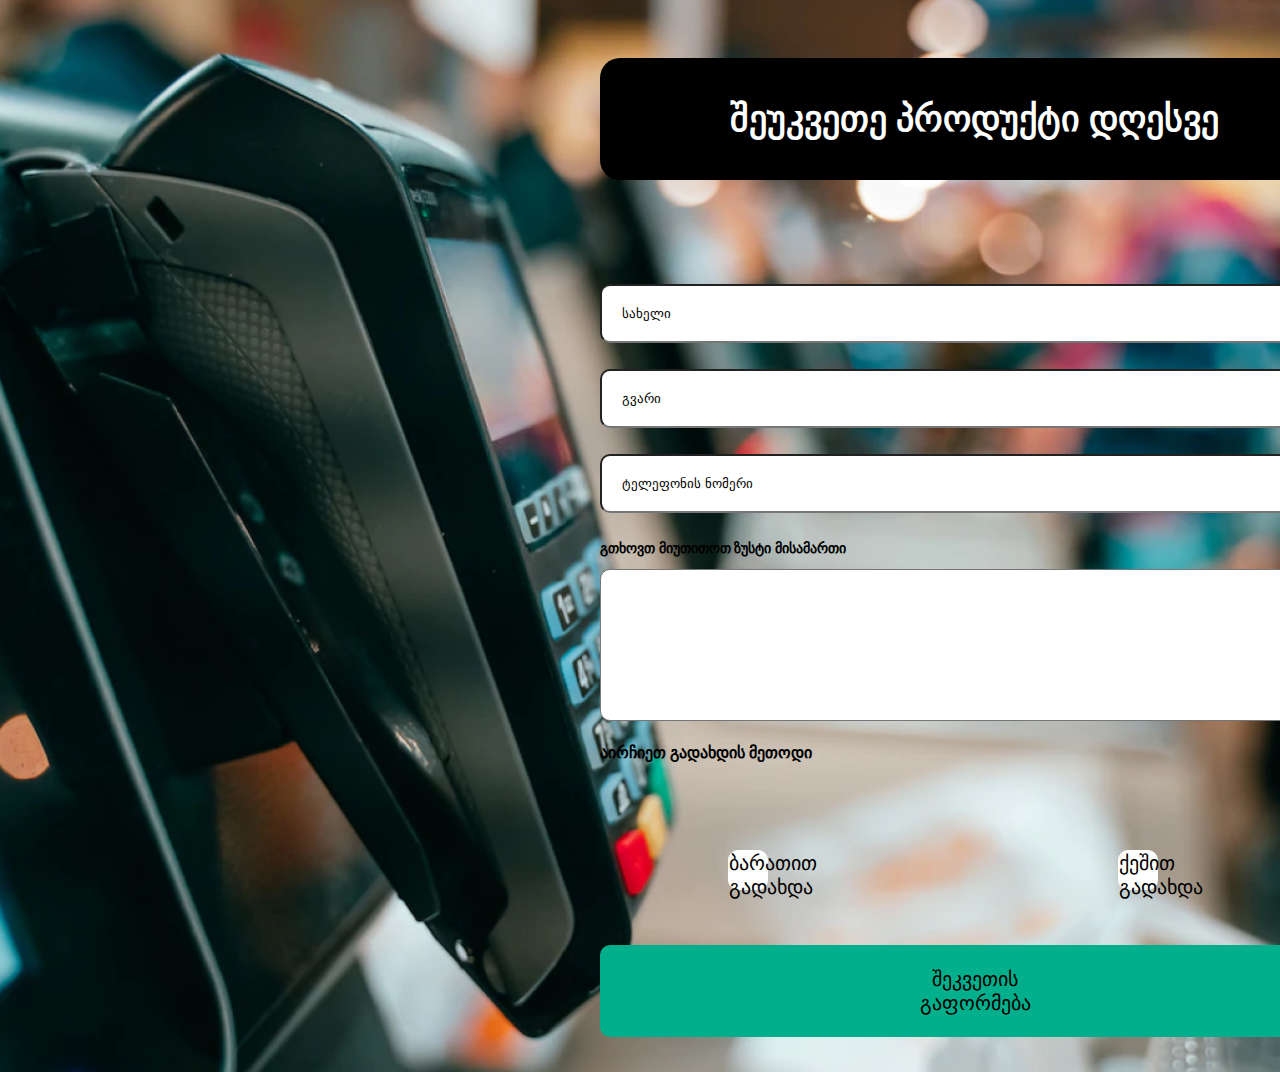
<file: index.html>
<!DOCTYPE html>
<html lang="en">
<head>
  <meta charset="UTF-8">
  <meta http-equiv="X-UA-Compatible" content="IE=edge">
  <meta name="viewport" content="width=device-width, initial-scale=1.0">
  <link rel="stylesheet" href="style/style.css">
  <title>Document</title>
</head>
<body>

  <header></header>

  <main>

    <div class="surati"></div>
    <div class="shekveta">
      <h2 class="textshekveta">
        შეუკვეთე პროდუქტი დღესვე
      </h2>
    </div>
    


    <form class="regforma" method="post" action="success.html">
      <input type="text" name="saxeli" id="saxeli" placeholder="სახელი">
      <input type="text" name="gvari" id="gvari" placeholder="გვარი">
      <input type="number" name="telefoni" id="telefoni" placeholder="ტელეფონის ნომერი">
      <label for="misamarti"> <b>გთხოვთ მიუთითოთ ზუსტი მისამართი</b></label>
      <textarea name="misamarti" id="misamarti" cols="30" rows="10"></textarea>
       <p> <b>აირჩიეთ გადახდის მეთოდი</b> </p>
       
      <div class="gadaxdismetodi">
       <input type="radio" name="metodi" id="baratit">
        <label class="baratitt" for="baratit">ბარათით გადახდა</label>
        <input type="radio" name="metodi" id="qeshit">
        <label class="qeshitt" for="qeshit">ქეშით გადახდა</label>
        
      </div>


      <div class="gaformeba">
        <p> <a href="success.html">შეკვეთის გაფორმება</a></p>
      </div>

    </form>



  </main>
  <footer></footer>

</body>
</html>
</file>
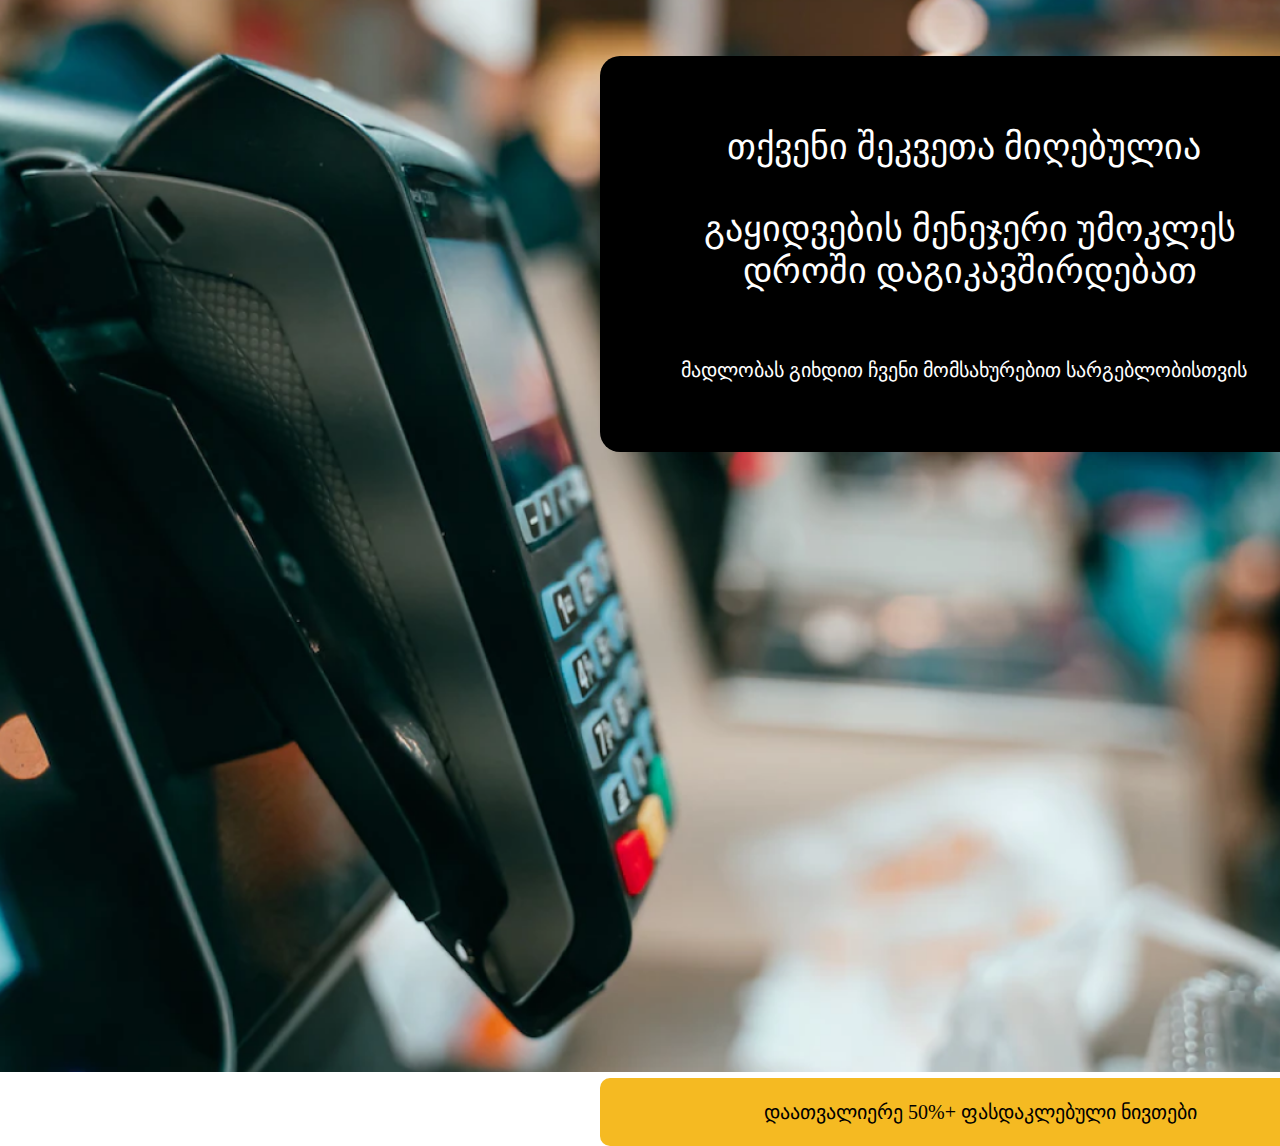
<file: success.html>
<!DOCTYPE html>
<html lang="en">
<head>
  <meta charset="UTF-8">
  <meta http-equiv="X-UA-Compatible" content="IE=edge">
  <meta name="viewport" content="width=device-width, initial-scale=1.0">
  <link rel="stylesheet" href="style/style.css">
  <title>success</title>
</head>
<body>
  
  <header></header>
  <main>

    <div class="surati"></div>

    <div class="shekvetismigeba">
      <p class="shekmig">
        თქვენი შეკვეთა მიღებულია
      </p>
      <p class="gakidvebismenejeri">
        გაყიდვების მენეჯერი უმოკლეს დროში დაგიკავშირდებათ
      </p>
      <p class="madloba">
        მადლობას გიხდით ჩვენი მომსახურებით სარგებლობისთვის
      </p>
    </div>

      <div class="datvalierebanivtebis">
        <p>
          <a href="https://www.eauction.ge/Home/EntityView/801870">დაათვალიერე 50%+ ფასდაკლებული ნივთები</a></</p>
      </div>
  </main>
  <footer></footer>

</body>
</html>
</file>
<file: style/style.css>
*{
  margin: 0;
  padding: 0;
  box-sizing: border-box;
  text-decoration: none;
  list-style-type: none;
}

.surati{
  width: 1518px;
  height: 1072px;
  background-image: url(../img/bg.png);
  background-repeat: no-repeat;
  background-size: 100%;
  position: relative;
}

.shekveta{
  width: 756px;
  background-color: #000000;
  border-radius: 20px;
  margin-left: 600px;
  margin-right: 90px;
  margin-top: 58px;
  margin-bottom: 868px;
  display: inline-block;
  position: absolute;
  top: 0;
  left: 0;
}

.textshekveta{
  font-size: 36px;
  color: #ffffff;
  padding: 40px 130px;
}

.regforma{
  width: 750px;
  margin-left: 600px;
  position: absolute;
  top: 220px;
  left: 0;
  margin-top: 64px;
}

.regforma input{
  width: 100%;
  padding: 20px;
  border-radius: 10px;
  margin-bottom: 26px;
  outline: none;
}

.regforma input::placeholder{
  color: #000000;
}

.regforma textarea{
  resize: none;
  width: 750px;
  border-radius: 10px;
  outline: none;
  margin-top: 12px;
  margin-bottom:18px;
}
.gadaxdismetodi input{
  margin-left: 50px;
}
.datvalierebanivtebis a{
  color: #000000;
  display: block;
}

.gaformeba{
  width: 750px;
  background-color: #01AF8C;
  border-radius: 10px;
  padding: 22px 280px;
  text-align: center;
  margin-top: 50px;
  cursor: pointer;
}
.gaformeba p a{
  font-size: 20px;
  color: #000000;
  
}

.regforma label{
  font-size: 14px;
}
.gadaxdismetodi p{
  font-size: 14px;
}

.gadaxdismetodi label{
  font-size: 20px;
}
.gadaxdismetodi{
  width: 470px;
  display: flex;
  justify-content: space-between;
  align-items: center;
  margin-top: 88px;
  margin-bottom: 55px;
  margin-left: 128px;
  padding-right: 40px;
}


.gadaxdismetodi input[type=radio]{
  display: none;
}

.gadaxdismetodi input[type=radio] + label{
  display: inline-block;
  width: 40px;
  height: 40px;
  border: 1px solid #ffffff;
  border-radius: 10px;
  background-color: #ffffff;
  position: relative;
}

.gadaxdismetodi input[type=radio]:checked + label::after{
position: absolute;
content: "";
height: 15px;
width: 15px;
border:1px solid black;
left: 0;
right: 0;
top: -6px;
bottom: 0;
margin: auto;
transform:rotate(45deg);
border-top-color: transparent;
border-left-color: transparent;
}


.shekvetismigeba{
  width: 750px;
  background-color: #000000;
  padding-left: 38px;
  padding-right: 60px;
  padding-top: 70px;
  padding-bottom: 70px;
  margin-top: 56px;
  margin-left: 600px;
  margin-right: 90px;
  margin-bottom: 600px;
  border-radius: 20px;
  position: absolute;
  top: 0;
  left: 0;
}

.shekmig, .gakidvebismenejeri{
  color: #ffffff;
  font-size: 36px;
}

.madloba{
  color: #ffffff;
  font-size: 20px;
}
.shekvetismigeba p{
  text-align: center;
}

.shekmig{
  margin-bottom: 40px;
}
.gakidvebismenejeri{
  width: 664px;
  margin-bottom: 66px;
}

.datvalierebanivtebis{
  width: 750px;
  background-color: #F5BA22;
  border-radius: 10px;
  position: absolute;
  bottom: -246px;
  left: 0;
  padding: 22px 164px;
  margin-left: 600px;
  cursor: pointer;
 
}
.datvalierebanivtebis p{
  width: 500px;
  font-size: 20px;
}
</file>
